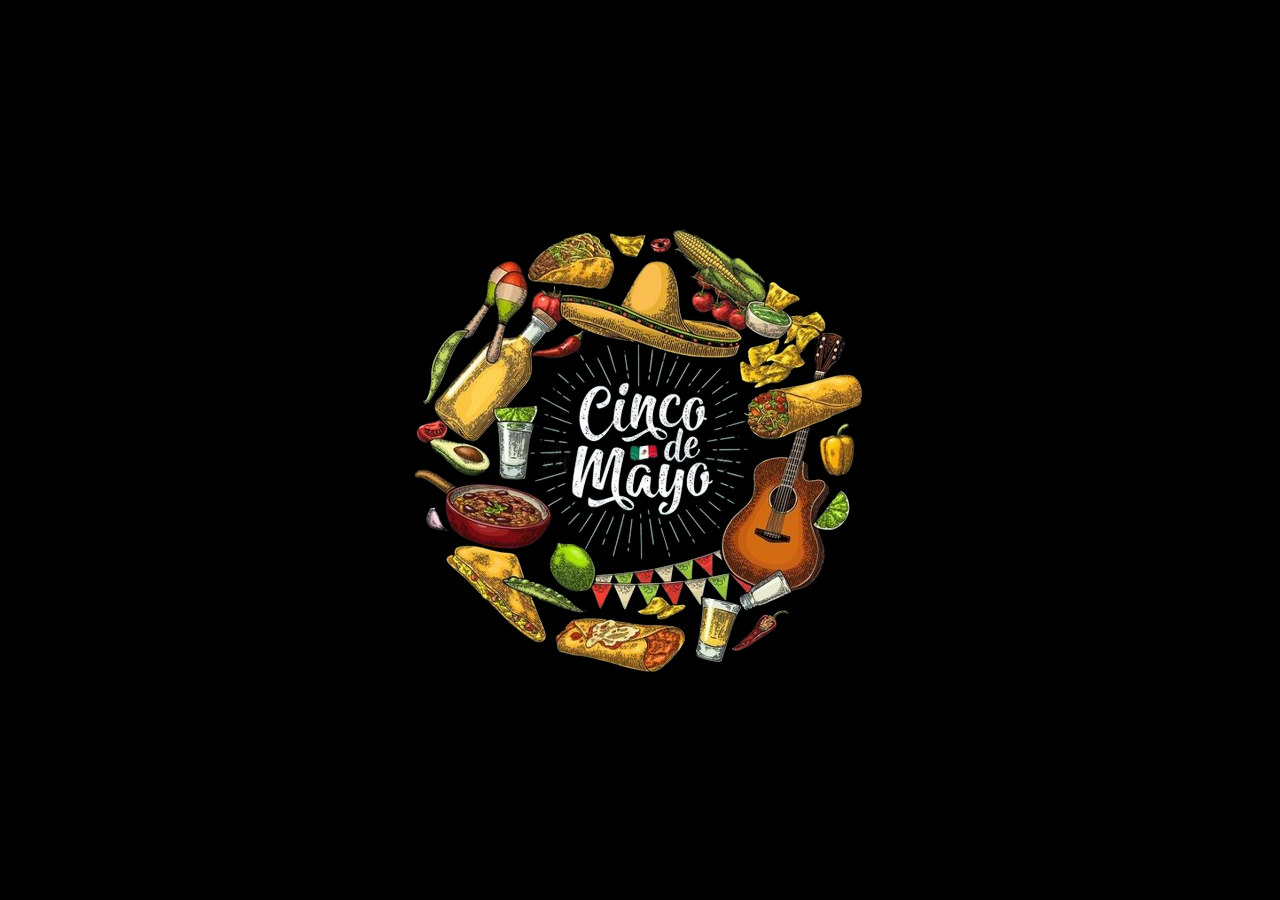
<file: index.html>
<!DOCTYPE html>
<html lang="en">
    <head>
        <meta charset="UTF-8">
        <meta name="viewport" content="width=device-width, initial-scale=1.0">
        <link rel="stylesheet" href="styles.css">
        <link rel="icon" type="image/png" href="tequila.png"> <!-- Update path to your favicon -->
        <title>Cinco de Mayo</title>
    </head>
    
<body>

<!-- Sections -->
<div class="container">
    <section id="section1" class="section">
        <img src="hero1.png" class="hero-image" alt="Main Image">
        
        
    </section>
    
    
    

    <section id="section2" class="section">
        <div class="content-wrapper">
            <div class="gif-container">
                <img src="taco.png" alt="Taco GIF">
            </div>
            <div class="text-container">
                <h2>The Mighty Taco</h2>
                <p>Tacos are a beloved Mexican street food. Wrapped in a soft tortilla, they burst with flavors, from spicy meats to fresh veggies and salsa. Every bite is a fiesta!</p>
                <a href="tacos.html" class="cool-button">Taste Some Tacos</a>
            </div>
        </div>
    </section>

    <section id="section3" class="section">
        <div class="content-wrapper">
            <div class="text-container">
                <h2>Nachos: The Ultimate Snack</h2>
                <p>Nachos are a perfect blend of crispy tortilla chips, melted cheese, and a variety of toppings. Whether loaded with guac, jalapeños, or beans, they are the go-to comfort food.</p>
                <a href="nachos.html" class="cool-button">Nab Some Nachos</a>
            </div>
            <div class="gif-container">
                <img src="nachos.png" alt="Nachos GIF">
            </div>
        </div>
    </section>

    <section id="section4" class="section">
        <div class="content-wrapper">
            <div class="gif-container">
                <img src="burrito.png" alt="Burrito GIF">
            </div>
            <div class="text-container">
                <h2>Burrito Bliss</h2>
                <p>The burrito is a handheld delight packed with hearty ingredients. From beans and rice to succulent meats and fresh salsa, it's a full meal wrapped up in a soft flour tortilla.</p>
                <a href="burrito.html" class="cool-button">Burp a Burrito</a>
            </div>
        </div>
    </section>

    <section id="section5" class="section">
        <div class="content-wrapper">
            <div class="text-container">
                <h2>Tequila Time</h2>
                <p>Tequila is the spirit of Mexico, distilled from the blue agave plant. Whether enjoyed straight, in a margarita, or with salt and lime, it's the perfect end to a Mexican feast.</p>
                <a href="teq.html" class="cool-button">Sip Some Tequila</a>
            </div>
            <div class="gif-container">
                <img src="teq.png" alt="Tequila GIF">
            </div>
        </div>
    </section>
</div>

</body>
</html>
</file>
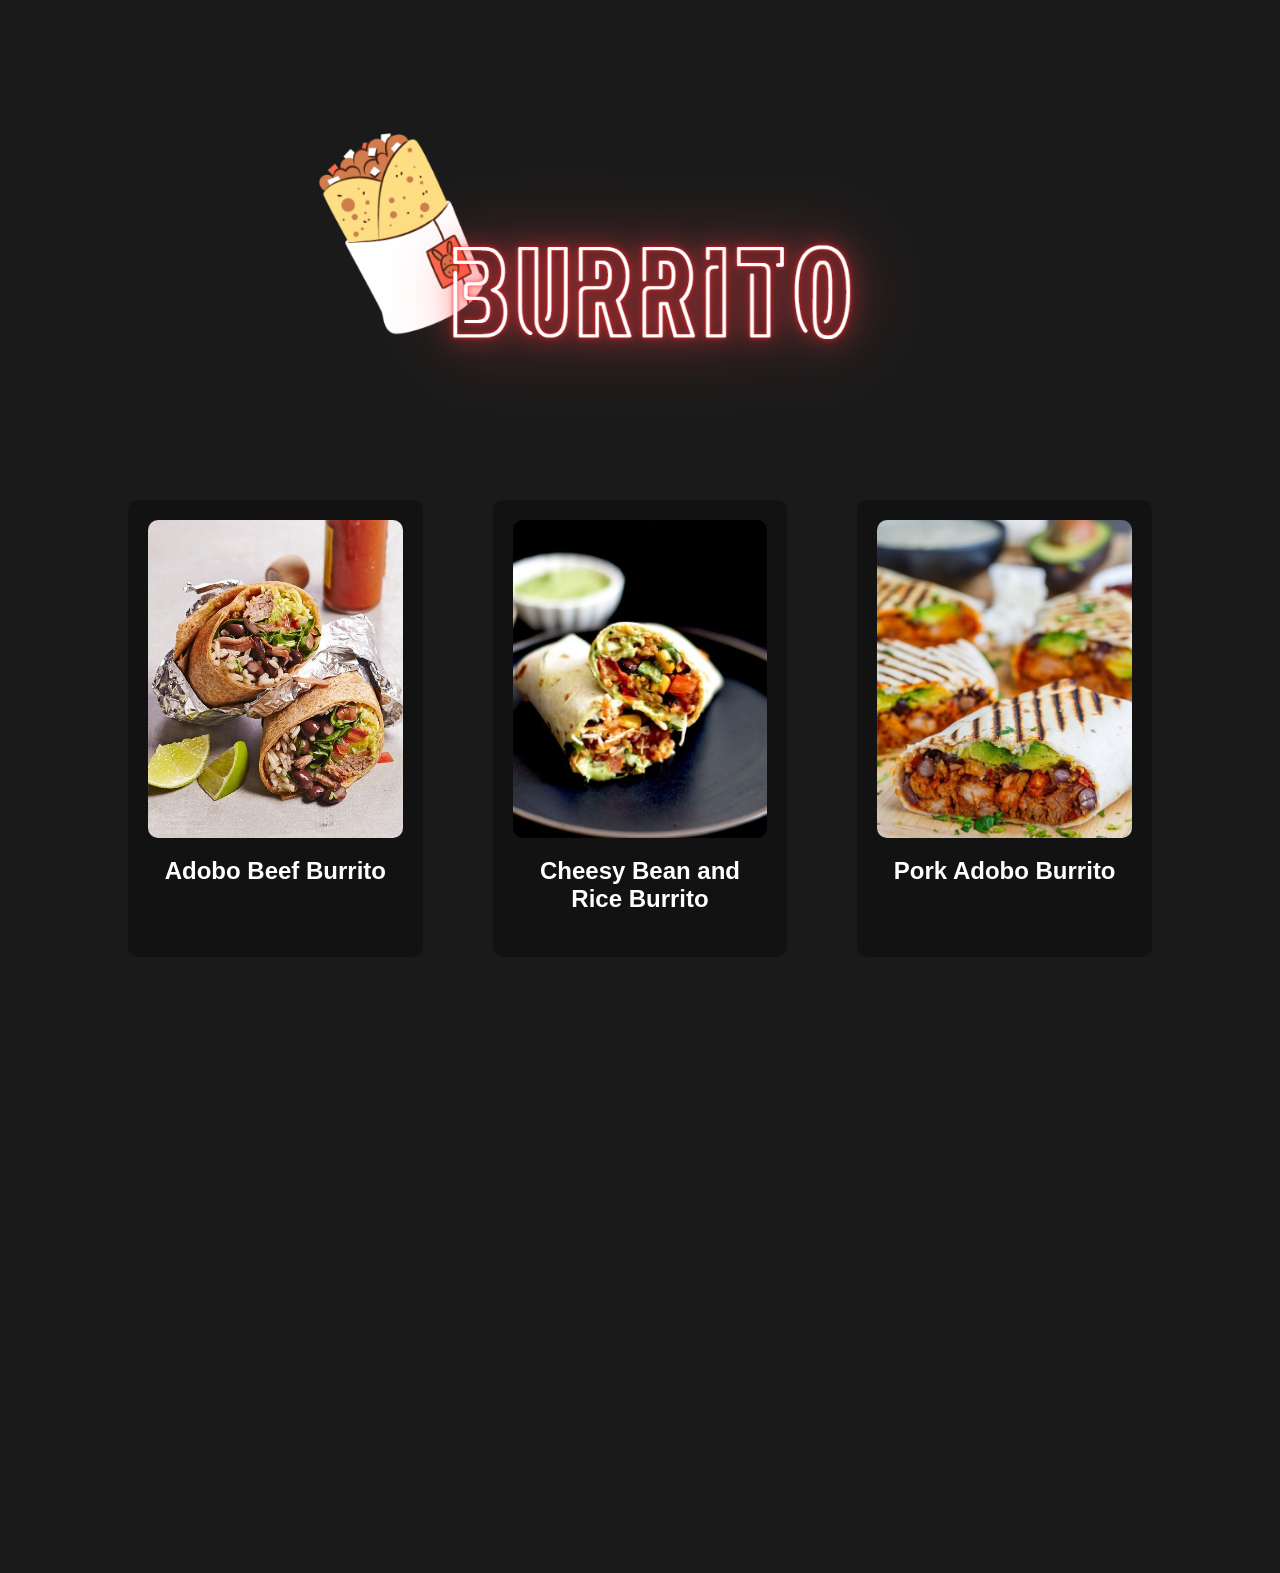
<file: burrito.html>
<!DOCTYPE html>
<html lang="en">
<head>
    <meta charset="UTF-8">
    <meta name="viewport" content="width=device-width, initial-scale=1.0">
    <link rel="stylesheet" href="tacos.css">
    <link rel="icon" type="image/png" href="tequila.png"> <!-- Update path to your favicon -->
    <title>Cinco de Mayo</title></head>
<body>
    <!-- Heading Image -->
    <div class="heading-container">
        <img src="burrt.png" alt="Taste Some Tacos" class="heading-image">
    </div>
    
    <!-- Grid Container -->
    <div class="grid-container">
        <div class="grid-item">
            <div class="dish">
                <img src="burr1.jpg" alt="Taco Dish 1">
                <h3>Adobo Beef Burrito</h3>
            </div>
        </div>
        <div class="grid-item">
            <div class="dish">
                <img src="burr2.jpg" alt="Taco Dish 2">
                <h3>Cheesy Bean and Rice Burrito</h3>
            </div>
        </div>
        <div class="grid-item">
            <div class="dish">
                <img src="burr3.jpg" alt="Taco Dish 3">
                <h3>Pork Adobo Burrito</h3>
            </div>
        </div>
        <div class="grid-item">
            <div class="dish">
                <img src="burr4.jpg" alt="Taco Dish 4">
                <h3>Beef Burrito</h3>
            </div>
        </div>
        <div class="grid-item">
            <div class="dish">
                <img src="burr5.jpg" alt="Taco Dish 5">
                <h3>Ground Beef Burritos with Guacamole</h3>
            </div>
        </div>
        <div class="grid-item">
            <div class="dish">
                <img src="burr6.jpg" alt="Taco Dish 6">
                <h3>Chicken Cheese Burrito</h3>
            </div>
        </div>
        <br>

    </div>
    <script src="script.js"></script>


</body>
</html>
</file>
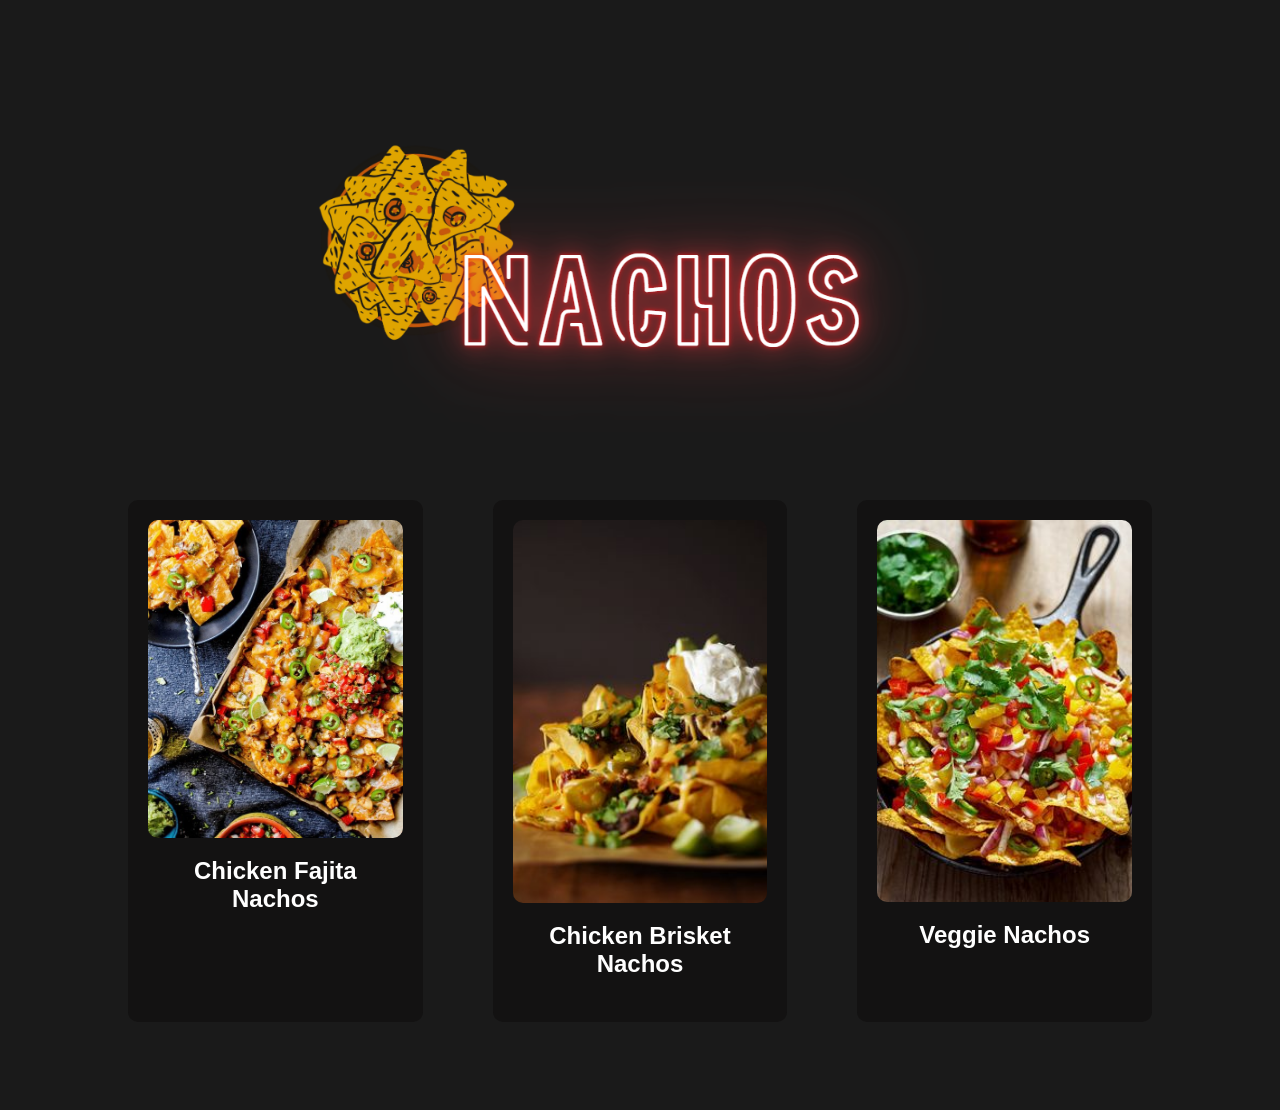
<file: nachos.html>
<!DOCTYPE html>
<html lang="en">
<head>
    <meta charset="UTF-8">
    <meta name="viewport" content="width=device-width, initial-scale=1.0">
    <link rel="stylesheet" href="tacos.css">
    <link rel="icon" type="image/png" href="tequila.png"> <!-- Update path to your favicon -->
    <title>Cinco de Mayo</title></head>
<body>
    <!-- Heading Image -->
    <div class="heading-container">
        <img src="nacht.png" alt="Taste Some Tacos" class="heading-image">
    </div>
    
    <!-- Grid Container -->
    <div class="grid-container">
        <div class="grid-item">
            <div class="dish">
                <img src="nacho1.jpg" alt="Taco Dish 1">
                <h3>Chicken Fajita Nachos</h3>
            </div>
        </div>
        <div class="grid-item">
            <div class="dish">
                <img src="nachos2.jpg" alt="Taco Dish 2">
                <h3>Chicken Brisket Nachos</h3>
            </div>
        </div>
        <div class="grid-item">
            <div class="dish">
                <img src="nachos3.jpg" alt="Taco Dish 3">
                <h3>Veggie Nachos</h3>
            </div>
        </div>
        <br>

    </div>
    <script src="script.js"></script>


</body>
</html>
</file>
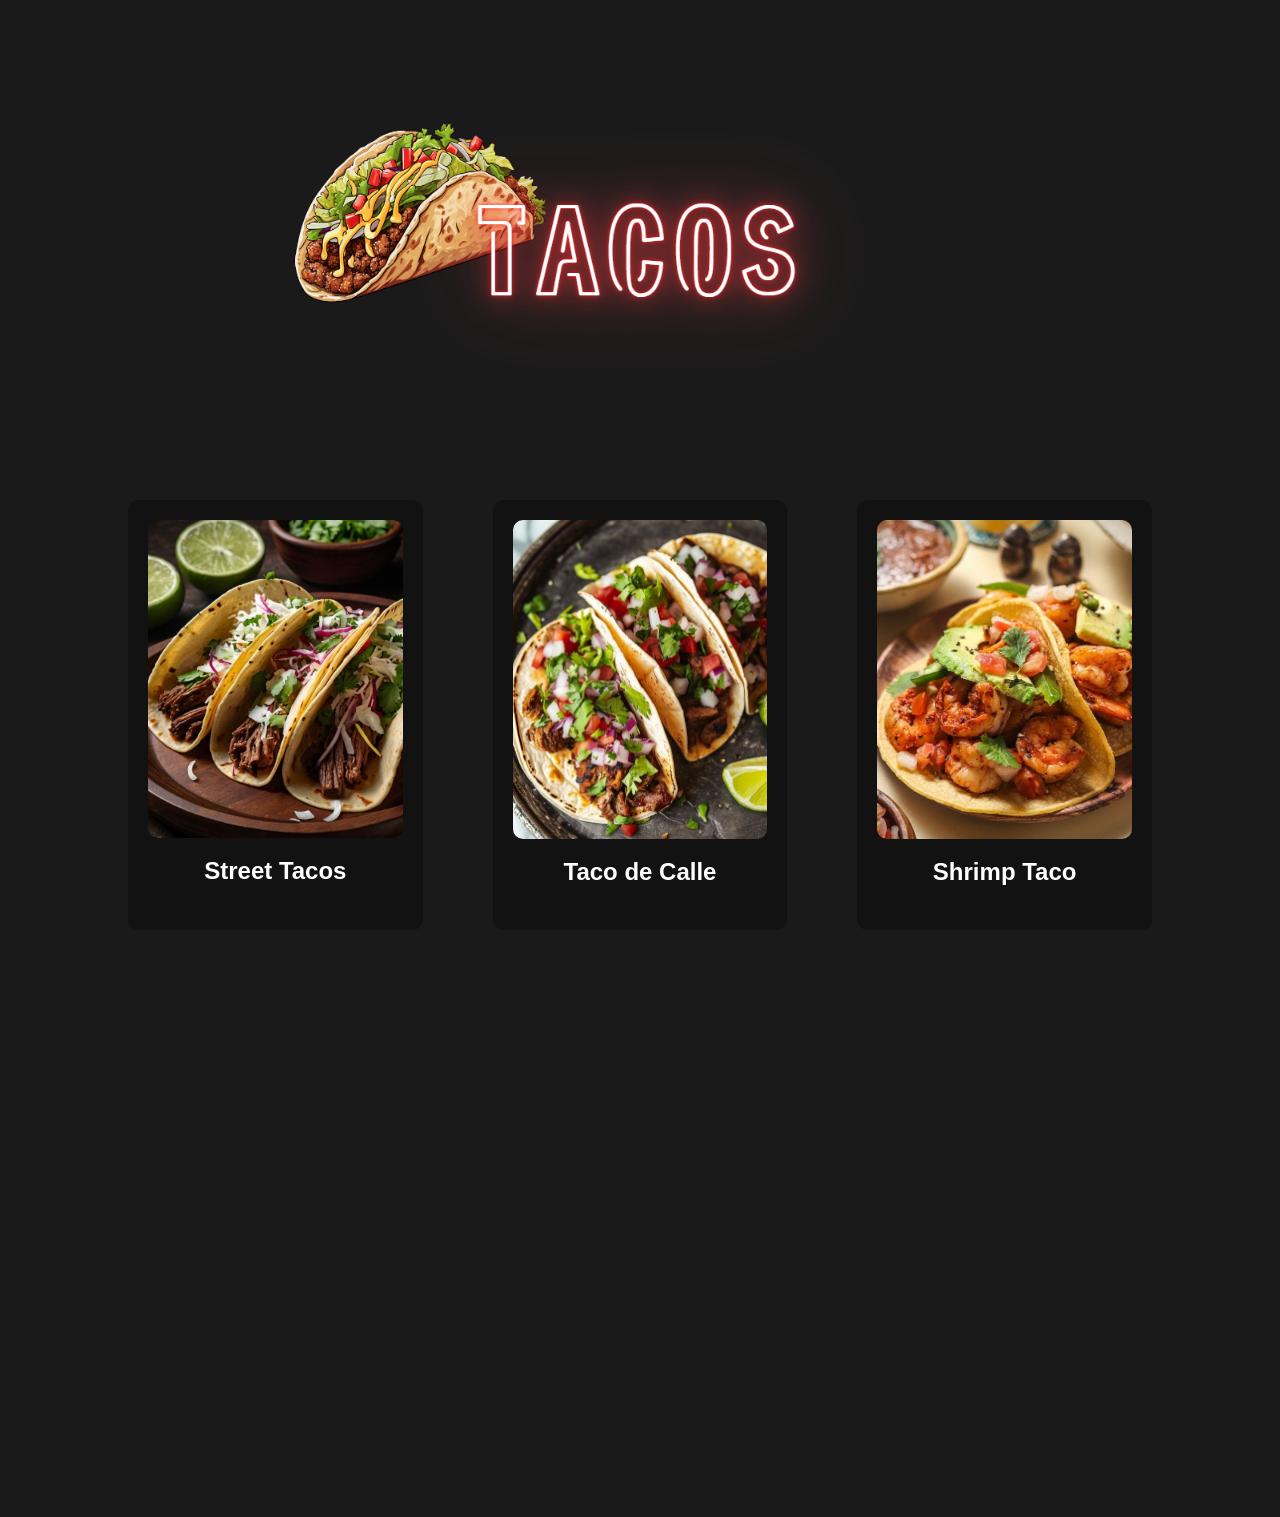
<file: tacos.html>
<!DOCTYPE html>
<html lang="en">
<head>
    <meta charset="UTF-8">
    <meta name="viewport" content="width=device-width, initial-scale=1.0">
    <link rel="stylesheet" href="tacos.css">
    <link rel="icon" type="image/png" href="tequila.png"> <!-- Update path to your favicon -->
    <title>Cinco de Mayo</title></head>
<body>
    <!-- Heading Image -->
    <div class="heading-container">
        <img src="tacot.png" alt="Taste Some Tacos" class="heading-image">
    </div>
    
    <!-- Grid Container -->
    <div class="grid-container">
        <div class="grid-item">
            <div class="dish">
                <img src="taco1.jpg" alt="Taco Dish 1">
                <h3>Street Tacos</h3>
            </div>
        </div>
        <div class="grid-item">
            <div class="dish">
                <img src="taco2.jpg" alt="Taco Dish 2">
                <h3>Taco de Calle</h3>
            </div>
        </div>
        <div class="grid-item">
            <div class="dish">
                <img src="taco3.jpg" alt="Taco Dish 3">
                <h3>Shrimp Taco</h3>
            </div>
        </div>
        <div class="grid-item">
            <div class="dish">
                <img src="taco4.jpg" alt="Taco Dish 4">
                <h3>Tuna Poke Taco</h3>
            </div>
        </div>
        <div class="grid-item">
            <div class="dish">
                <img src="taco5.jpg" alt="Taco Dish 5">
                <h3>Chicken Fajita Taco</h3>
            </div>
        </div>
        <div class="grid-item">
            <div class="dish">
                <img src="taco6.jpg" alt="Taco Dish 6">
                <h3>Korean Eggplant Taco</h3>
            </div>
        </div>
        <br>
    </div>
    <script src="script.js"></script>

</body>
</html>
</file>
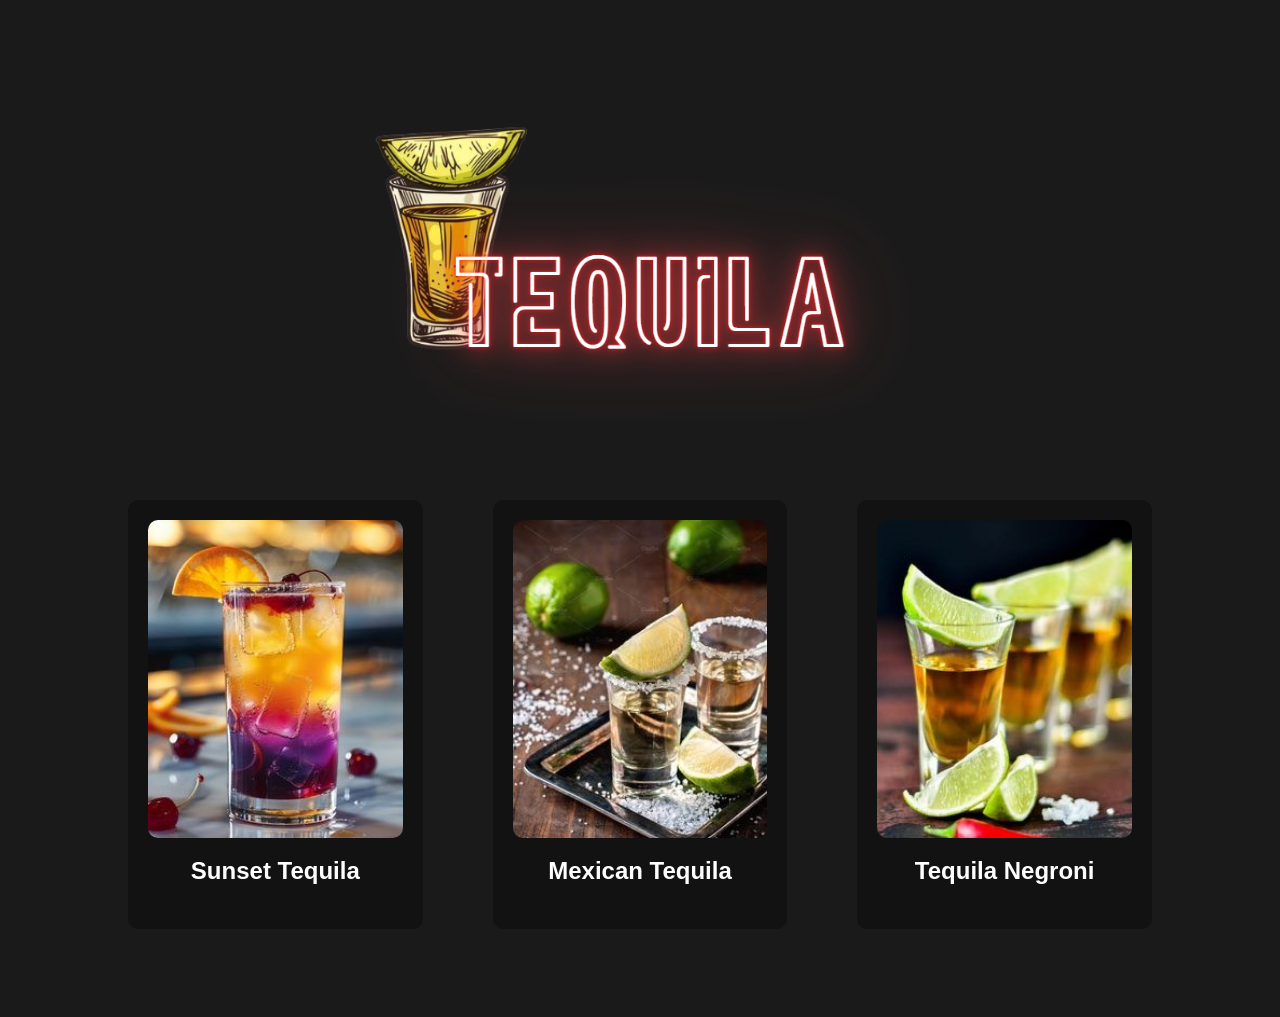
<file: teq.html>
<!DOCTYPE html>
<html lang="en">
<head>
    <meta charset="UTF-8">
    <meta name="viewport" content="width=device-width, initial-scale=1.0">
    <link rel="stylesheet" href="tacos.css">
    <link rel="icon" type="image/png" href="tequila.png"> <!-- Update path to your favicon -->
    <title>Cinco de Mayo</title></head>
<body>
    <!-- Heading Image -->
    <div class="heading-container">
        <img src="teqtitle.png" alt="Taste Some Tacos" class="heading-image">
    </div>
    
    <!-- Grid Container -->
    <div class="grid-container">
        <div class="grid-item">
            <div class="dish">
                <img src="teq1.jpg" alt="Taco Dish 1">
                <h3>Sunset Tequila</h3>
            </div>
        </div>
        <div class="grid-item">
            <div class="dish">
                <img src="teq2.jpg" alt="Taco Dish 2">
                <h3>Mexican Tequila</h3>
            </div>
        </div>
        <div class="grid-item">
            <div class="dish">
                <img src="teq3.jpg" alt="Taco Dish 3">
                <h3>Tequila Negroni</h3>
            </div>
        </div>
        <br>
    </div>
    <script src="script.js"></script>

</body>
</html>
</file>
<file: styles.css>
/* styles.css */
@import url('https://fonts.googleapis.com/css2?family=Montserrat:wght@400;700&family=Open+Sans:wght@300;400&display=swap');

html, body {
    margin: 0;
    height: 100%;
    scroll-behavior: smooth; /* Smooth scrolling */
    overflow: hidden; /* Prevent horizontal scroll */
    font-family: 'Montserrat', sans-serif; /* Primary font */
}

.container {
    height: 100vh; /* Full viewport height */
    overflow-y: scroll; /* Enable vertical scrolling */
    scroll-snap-type: y mandatory; /* Enable snap scrolling */
}

.section {
    height: 100vh; /* Full viewport height */
    display: flex;
    justify-content: center;
    align-items: center;
    text-align: center;
    color: #f0f0f0;
    scroll-snap-align: start; /* Align each section to the start of the viewport */
    padding: 0 20px; /* Add padding for content */
}

#section1 {
    background-color: black;
    position: relative; /* Allow positioning of child elements */
}

/* Restore hero1.png to original size */
.hero-image {
    position: absolute;
    width: 500px; /* Adjust to the original size of the image */
    height: 500px; /* Adjust to the original size of the image */
    left: 50%;
    top: 50%;
    transform: translate(-50%, -50%);
    animation: zoomInOut 5s infinite ease-in-out;
}

/* Zoom in and out animation */
@keyframes zoomInOut {
    0%, 100% {
        transform: translate(-50%, -50%) scale(1);
    }
    50% {
        transform: translate(-50%, -50%) scale(1.1);
    }
}










#section2, #section4 {
    background: linear-gradient(
        to bottom, 
        rgba(0, 0, 0, 0.7), /* Darker shade at the top */
        rgba(45, 9, 9, 0.8) /* Blend with the original color */
    ), 
    #000000; /* Fallback color */
    display: flex;
    justify-content: center;
    align-items: center;
}

#section3, #section5 {
    background: linear-gradient(
        to bottom, 
        rgba(0, 0, 0, 0.7), /* Darker shade at the top */
        rgba(8, 45, 8, 0.8) /* Blend with the original color */
    ), 
    #000000; /* Fallback color */
    display: flex;
    justify-content: center;
    align-items: center;
}

.content-wrapper {
    display: flex;
    width: 80%;
    max-width: 1200px;
    align-items: center;
    justify-content: space-between;
    gap: 40px; /* Increase space between GIF and text */
}

.gif-container img {
    max-width: 100%;
    height: auto;
    max-height: 70vh; /* Limit GIF height to maintain aspect ratio */
    border-radius: 10px; /* Optional: Add some rounded corners */
    box-shadow: 0 4px 15px rgba(0, 0, 0, 0.4); /* Add a subtle shadow to the GIF */
}

.text-container {
    flex: 1;
    color: #f0f0f0;
    text-align: left;
    padding: 20px;
    font-family: 'Open Sans', sans-serif; /* Secondary font for body text */
}

.text-container h2 {
    font-size: 3.5em;
    margin-bottom: 20px;
    font-weight: 700;
}

.text-container p {
    font-size: 1.4em;
    line-height: 1.6;
    margin-bottom: 30px;
}

.cool-button {
    display: inline-block;
    padding: 15px 30px;
    background-color: #e94236;
    color: white;
    text-decoration: none;
    font-size: 1.2em;
    font-weight: 600;
    border-radius: 5px;
    transition: background-color 0.3s, transform 0.3s;
}

.cool-button:hover {
    background-color: #fd392b; /* Darker shade on hover */
    transform: scale(1.05); /* Slightly enlarge on hover */
}

#section3 .gif-container,
#section5 .gif-container {
    order: 2; /* Move the GIF to the right */
}

#section3 .text-container,
#section5 .text-container {
    text-align: right; /* Align text to the right */
}
</file>
<file: tacos.css>
body {
    margin: 0;
    padding: 0;
    background-color: #1a1a1a;
    color: white;
    font-family: 'Arial', sans-serif;
    display: flex;
    flex-direction: column;
    justify-content: center;
    align-items: center;
    height: 100vh;
}

.heading-container {
    margin-top: -300px; /* Move the image upwards */
    margin-left: 80px;
}

.heading-image {
    max-width: 80%;
    height: auto;
    margin-bottom: 20px;
}



.grid-container {
    display: grid;
    grid-template-columns: repeat(3, 1fr);
    gap: 70px;
    padding: 20px;
    width: 80%;
    max-width: 1200px;
    max-height: 50px;
    animation: fadeIn 1s ease-in-out;
}

.grid-item {
    background-color: #131212;
    padding: 20px;
    border-radius: 10px;
    text-align: center;
    opacity: 0; /* Initially hidden */
    transform: translateY(30px); /* Start with a slight downward shift */
    transition: transform 0.5s ease, opacity 0.5s ease; /* Smooth transition */
}

/* Apply animation when item appears */
.grid-item.appear {
    opacity: 1; /* Fade in */
    transform: translateY(0); /* Move to original position */
}

.grid-item:hover {
    transform: translateY(-10px);
    box-shadow: 0 0 30px #000000;
}

.dish img {
    width: 100%;
    height: auto;
    border-radius: 10px;
}

.dish h3 {
    margin-top: 15px;
    font-size: 1.5em;
}

/* Keyframes for fade-in effect */
@keyframes fadeIn {
    from { opacity: 0; }
    to { opacity: 1; }
}

/* Smooth scroll behavior */
html {
    scroll-behavior: smooth;
}
</file>
